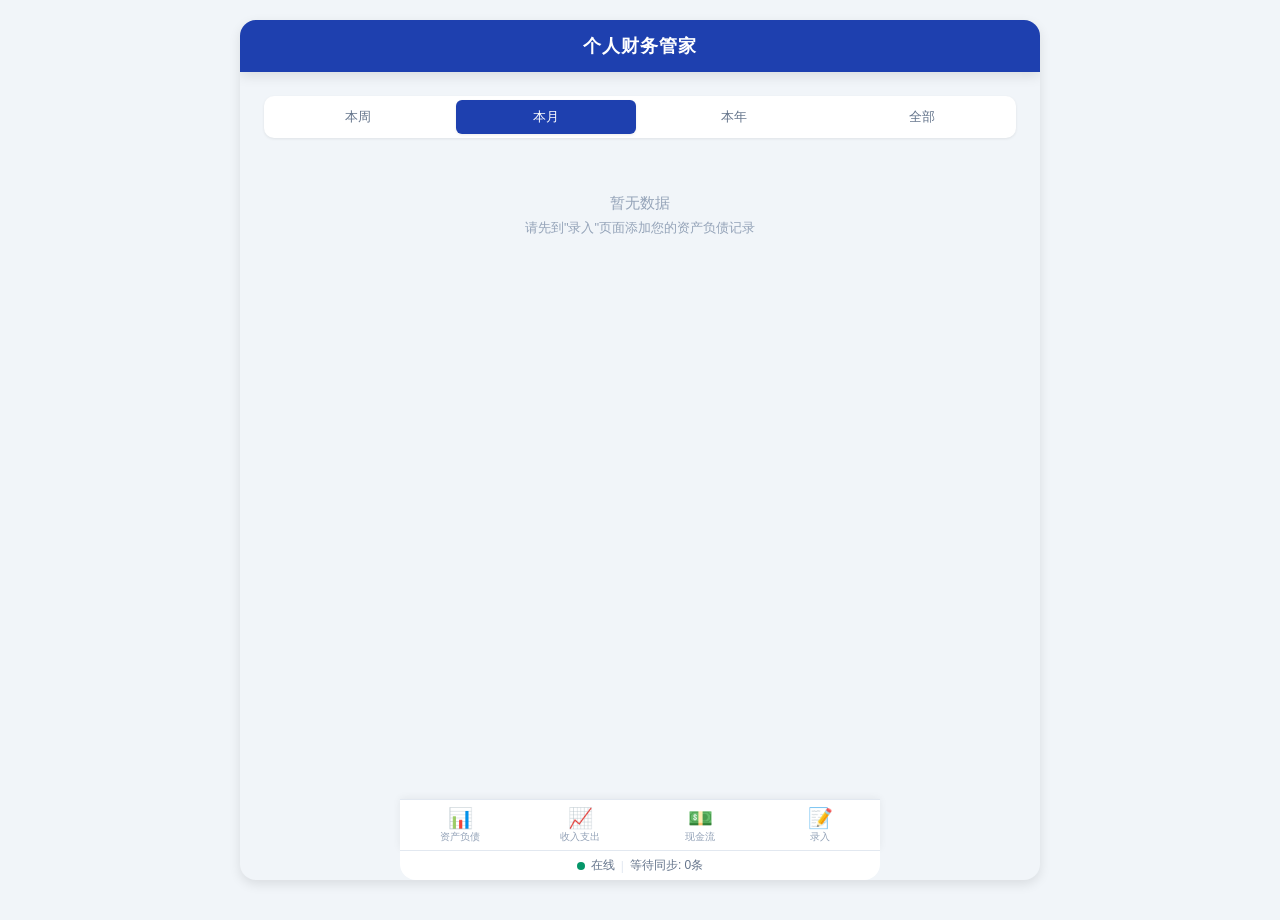
<file: index.html>
<!DOCTYPE html>
<html lang="zh-CN">
<head>
  <meta charset="UTF-8">
  <meta name="viewport" content="width=device-width, initial-scale=1.0, user-scalable=no, viewport-fit=cover">
  <meta name="theme-color" content="#1E40AF">
  <meta name="description" content="个人财务管家 - 资产负债表、收入支出表、现金流表">
  <link rel="manifest" href="manifest.json">
  <link rel="icon" href="icons/icon-192.png">
  <link rel="apple-touch-icon" href="icons/icon-192.png">
  <title>个人财务管家</title>
  <link rel="stylesheet" href="css/style.css">
</head>
<body>
  <div id="app">
    <!-- 顶部标题栏 -->
    <header id="header">
      <h1>个人财务管家</h1>
    </header>

    <!-- 主内容区 -->
    <main id="tab-content">
      <!-- 资产负债表 -->
      <section id="tab-balance" class="tab-panel active">
        <div class="time-toggle">
          <button data-period="week" class="period-btn">本周</button>
          <button data-period="month" class="period-btn active">本月</button>
          <button data-period="year" class="period-btn">本年</button>
          <button data-period="all" class="period-btn">全部</button>
        </div>
        <div class="empty-state" id="balance-empty">
          <p>暂无数据</p>
          <p class="hint">请先到"录入"页面添加您的资产负债记录</p>
        </div>
        <div class="chart-container">
          <canvas id="balance-chart"></canvas>
        </div>
        <div class="table-container">
          <table id="balance-table">
            <thead>
              <tr><th>项目</th><th>金额</th></tr>
            </thead>
            <tbody></tbody>
          </table>
        </div>
        <div class="comparison" id="balance-comparison"></div>
      </section>

      <!-- 收入支出表 -->
      <section id="tab-income" class="tab-panel">
        <div class="time-toggle">
          <button data-period="week" class="period-btn">本周</button>
          <button data-period="month" class="period-btn active">本月</button>
          <button data-period="year" class="period-btn">本年</button>
          <button data-period="all" class="period-btn">全部</button>
        </div>
        <div class="empty-state" id="income-empty">
          <p>暂无数据</p>
          <p class="hint">请先到"录入"页面添加您的收入支出记录</p>
        </div>
        <div class="chart-container">
          <canvas id="income-chart"></canvas>
        </div>
        <div class="table-container">
          <table id="income-table">
            <thead>
              <tr><th>项目</th><th>金额</th></tr>
            </thead>
            <tbody></tbody>
          </table>
        </div>
        <div class="comparison" id="income-comparison"></div>
        <div class="trend-section" id="income-trend-section">
          <h3 class="trend-title" id="income-trend-title">每日收支趋势</h3>
          <div class="chart-container">
            <canvas id="income-trend-chart"></canvas>
          </div>
        </div>
      </section>

      <!-- 现金流表 -->
      <section id="tab-cashflow" class="tab-panel">
        <div class="time-toggle">
          <button data-period="week" class="period-btn">本周</button>
          <button data-period="month" class="period-btn active">本月</button>
          <button data-period="year" class="period-btn">本年</button>
          <button data-period="all" class="period-btn">全部</button>
        </div>
        <div class="empty-state" id="cashflow-empty">
          <p>暂无数据</p>
          <p class="hint">请先到"录入"页面添加您的现金流记录</p>
        </div>
        <div class="chart-container">
          <canvas id="cashflow-chart"></canvas>
        </div>
        <div class="table-container">
          <table id="cashflow-table">
            <thead>
              <tr><th>项目</th><th>金额</th></tr>
            </thead>
            <tbody></tbody>
          </table>
        </div>
        <div class="comparison" id="cashflow-comparison"></div>
        <div class="trend-section" id="cashflow-trend-section">
          <h3 class="trend-title" id="cashflow-trend-title">每日现金流趋势</h3>
          <div class="chart-container">
            <canvas id="cashflow-trend-chart"></canvas>
          </div>
        </div>
      </section>

      <!-- 录入数据 -->
      <section id="tab-entry" class="tab-panel">
        <button id="btn-add-entry" class="btn-primary">+ 添加记录</button>
        <div id="entry-form-container" class="form-overlay" style="display:none;"></div>
        <div class="entry-filter">
          <select id="filter-type">
            <option value="all">全部类型</option>
            <option value="asset">资产</option>
            <option value="liability">负债</option>
            <option value="income">收入</option>
            <option value="expense">支出</option>
            <option value="cash_inflow">现金流入</option>
            <option value="cash_outflow">现金流出</option>
          </select>
          <select id="filter-month">
            <option value="all">全部月份</option>
          </select>
        </div>
        <div class="entry-list" id="entry-list">
          <p class="empty-hint">暂无记录，点击上方按钮添加</p>
        </div>
      </section>
    </main>

    <!-- 底部 Tab 导航 -->
    <nav id="tab-bar">
      <button data-tab="balance" class="tab-btn">
        <span class="tab-icon">📊</span>
        <span class="tab-label">资产负债</span>
      </button>
      <button data-tab="income" class="tab-btn">
        <span class="tab-icon">📈</span>
        <span class="tab-label">收入支出</span>
      </button>
      <button data-tab="cashflow" class="tab-btn">
        <span class="tab-icon">💵</span>
        <span class="tab-label">现金流</span>
      </button>
      <button data-tab="entry" class="tab-btn">
        <span class="tab-icon">📝</span>
        <span class="tab-label">录入</span>
      </button>
    </nav>

    <!-- 同步状态栏 -->
    <div id="sync-bar">
      <span id="sync-status-dot" class="dot offline"></span>
      <span id="sync-status-text">离线</span>
      <span class="sync-separator">|</span>
      <span id="sync-pending-text">等待同步: 0条</span>
    </div>
  </div>

  <!-- 第三方库 -->
  <script src="lib/dexie.min.js"></script>
  <script src="lib/chart.umd.min.js"></script>
  <script src="lib/supabase.min.js"></script>

  <!-- 应用模块（加载顺序重要） -->
  <script src="js/db.js"></script>
  <script src="js/statements.js"></script>
  <script src="js/time-views.js"></script>
  <script src="js/charts.js"></script>
  <script src="js/ui.js"></script>
  <script src="js/forms.js"></script>
  <script src="js/sync.js"></script>
  <script src="js/app.js"></script>
</body>
</html>
</file>
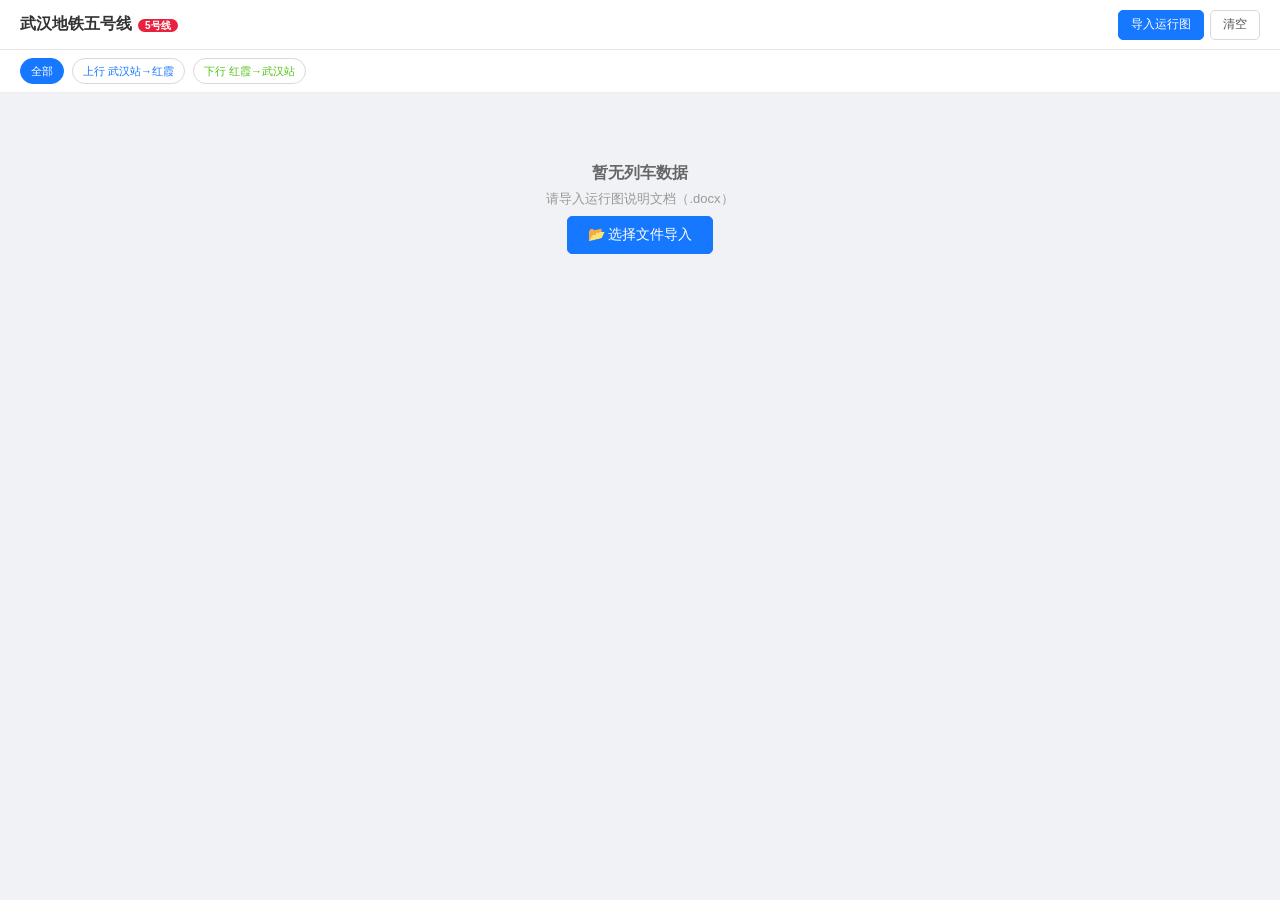
<file: metro-line5/index.html>
<!DOCTYPE html>
<html lang="zh-CN">
<head>
<meta charset="UTF-8">
<meta name="viewport" content="width=device-width, initial-scale=1.0">
<title>武汉地铁五号线 · 列车运行图</title>
<script src="xlsx.full.min.js"></script>
<script src="mammoth.browser.min.js"></script>
<style>
*{margin:0;padding:0;box-sizing:border-box}
body{font-family:-apple-system,BlinkMacSystemFont,"PingFang SC","Microsoft YaHei",sans-serif;background:#f0f2f5;color:#333;min-height:100vh}
.header{background:#fff;padding:0 20px;height:50px;display:flex;align-items:center;justify-content:space-between;border-bottom:1px solid #e8e8e8;box-shadow:0 1px 3px rgba(0,0,0,.04)}
.header h1{font-size:16px;font-weight:600}.header h1 span{font-size:10px;background:#e8223e;color:#fff;padding:1px 7px;border-radius:8px;margin-left:6px}
.btn{height:30px;padding:0 12px;border-radius:5px;border:1px solid #d9d9d9;background:#fff;font-size:12px;cursor:pointer;display:inline-flex;align-items:center;gap:4px;color:#555}
.btn:hover{border-color:#1677ff;color:#1677ff}
.btn-p{background:#1677ff;color:#fff;border-color:#1677ff}.btn-p:hover{background:#4096ff;color:#fff}
.toolbar{padding:8px 20px;display:flex;align-items:center;gap:8px;flex-wrap:wrap;background:#fff;border-bottom:1px solid #eee}
.filter-tag{height:26px;padding:0 10px;border-radius:13px;border:1px solid #d9d9d9;background:#fff;font-size:11px;cursor:pointer;color:#666}
.filter-tag.on{background:#1677ff;color:#fff;border-color:#1677ff}
.stats{margin-left:auto;font-size:11px;color:#999}
.main{padding:10px 20px 0}
.empty{text-align:center;padding:60px 20px;color:#999}
.empty h3{font-size:16px;margin-bottom:6px;color:#666}.empty p{font-size:13px}
.track-wrap{background:#fff;border-radius:8px;box-shadow:0 1px 4px rgba(0,0,0,.05);overflow:hidden}
.track-area{overflow-x:auto;padding:16px 20px 10px;min-height:175px}
.track-canvas{position:relative;min-width:100%}
.track-line{position:absolute;left:0;right:0;height:2.5px;border-radius:2px}
.track-line.up{top:80px;background:#91caff}.track-line.down{top:125px;background:#b7eb8f}
.station-dot{position:absolute;width:7px;height:7px;border-radius:50%;background:#bbb;z-index:2;transform:translate(-3.5px,-3.5px)}
.station-dot.key{background:#e8223e;width:9px;height:9px;transform:translate(-4.5px,-4.5px)}
.station-dot.end{background:#1677ff;width:9px;height:9px;transform:translate(-4.5px,-4.5px)}
.station-name{position:absolute;font-size:10px;color:#999;white-space:nowrap;transform:translateX(-50%)}
.train-block{position:absolute;height:20px;border-radius:4px;display:flex;align-items:center;justify-content:center;font-size:10px;font-weight:600;color:#fff;cursor:pointer;z-index:5;padding:0 4px;min-width:32px;box-shadow:0 1px 2px rgba(0,0,0,.15);transition:box-shadow .15s,transform .15s;user-select:none}
.train-block:hover{box-shadow:0 2px 10px rgba(0,0,0,.3);z-index:10;transform:scale(1.08)}
.train-block.up{background:#1677ff;top:65px}.train-block.down{background:#52c41a;top:110px}
.depot-tag{position:absolute;font-size:9px;color:#bbb;padding:2px 5px;background:#fffbe6;border:1px dashed #e8c000;border-radius:3px;white-space:nowrap;transform:translateX(-50%)}
.time-bar{background:#fafafa;border-top:1px solid #eee;padding:6px 16px;display:flex;align-items:center;gap:8px}
.time-bar .t{font-size:13px;font-weight:600;font-family:monospace;min-width:38px;text-align:center}
.time-bar input[type=range]{flex:1;height:4px;-webkit-appearance:none;background:#e0e0e0;border-radius:2px;outline:none}
.time-bar input[type=range]::-webkit-slider-thumb{-webkit-appearance:none;width:14px;height:14px;border-radius:50%;background:#1677ff;cursor:pointer;border:2px solid #fff}
.ctrl-btn{width:26px;height:26px;border-radius:50%;border:1px solid #ddd;background:#fff;cursor:pointer;font-size:12px;display:flex;align-items:center;justify-content:center}
.ctrl-btn:hover{border-color:#1677ff;color:#1677ff}.ctrl-btn.on{background:#1677ff;color:#fff;border-color:#1677ff}
.speed-sel{height:24px;border:1px solid #ddd;border-radius:3px;padding:0 3px;font-size:11px}
.modal-overlay{position:fixed;inset:0;background:rgba(0,0,0,.35);z-index:200;display:flex;align-items:center;justify-content:center}
.modal{background:#fff;border-radius:10px;width:90%;max-width:460px;max-height:80vh;overflow-y:auto;box-shadow:0 8px 30px rgba(0,0,0,.15)}
.modal-h{padding:14px 18px;border-bottom:1px solid #f0f0f0;display:flex;align-items:center;justify-content:space-between}
.modal-h h3{font-size:15px}.close-btn{background:none;border:none;color:#999;font-size:16px;cursor:pointer}
.modal-b{padding:14px 18px;font-size:12px}
.modal-b table{width:100%;border-collapse:collapse}
.modal-b td{padding:5px 8px;border-bottom:1px solid #f5f5f5}
.modal-b .seq{display:inline-block;width:16px;height:16px;line-height:16px;text-align:center;background:#f0f0f0;border-radius:50%;font-size:9px;margin-right:4px}
.depot-box{margin-top:10px;padding:10px 12px;background:#f6ffed;border-radius:6px;line-height:1.8;border:1px solid #d9f7be;font-size:12px}
@media(max-width:768px){.header{padding:0 8px;height:44px}.header h1{font-size:14px}.toolbar{padding:4px 8px}.main{padding:4px 8px 0}.track-area{padding:8px 10px 6px;min-height:140px}.train-block{height:18px;font-size:9px;min-width:28px}.btn{height:28px;padding:0 8px;font-size:11px}.empty{padding:40px 12px}}
</style>
</head>
<body>
<header class="header">
  <h1>武汉地铁五号线<span>5号线</span></h1>
  <div style="display:flex;gap:6px">
    <button class="btn btn-p" onclick="document.getElementById('fileInput').click()">导入运行图</button>
    <input type="file" id="fileInput" accept=".csv,.xlsx,.xls,.docx,.pdf" style="display:none" onchange="handleImport(event)">
    <button class="btn" onclick="clearAll()">清空</button>
  </div>
</header>
<div class="toolbar">
  <button class="filter-tag on" data-f="all" onclick="setF('all')">全部</button>
  <button class="filter-tag" data-f="上行" onclick="setF('上行')" style="color:#1677ff">上行 武汉站→红霞</button>
  <button class="filter-tag" data-f="下行" onclick="setF('下行')" style="color:#52c41a">下行 红霞→武汉站</button>
  <span class="stats" id="stats"></span>
</div>
<div class="main">
  <div id="emptyState" class="empty"><h3>暂无列车数据</h3><p>请导入运行图说明文档（.docx）</p><button class="btn btn-p" onclick="document.getElementById('fileInput').click()" style="height:38px;padding:0 20px;font-size:14px;margin-top:8px">&#128194; 选择文件导入</button></div>
  <div class="track-wrap" id="lineView" style="display:none">
    <div class="track-area"><div class="track-canvas" id="trackCanvas"></div></div>
    <div class="time-bar">
      <button class="ctrl-btn" id="playBtn" onclick="togglePlay()">▶</button>
      <span class="t" id="timeDisp">05:00</span>
      <input type="range" id="timeSlider" min="0" max="1170" value="0" oninput="onSlider()">
      <span style="font-size:9px;color:#bbb">05</span><span style="font-size:9px;color:#bbb">00:30</span>
      <select class="speed-sel" id="speedSel" onchange="pSpeed=parseInt(this.value)"><option value="1">1x</option><option value="5">5x</option><option value="60" selected>60x</option><option value="300">300x</option></select>
      <button class="btn" onclick="jumpNow()" style="height:24px;font-size:10px">现在</button>
    </div>
  </div>
</div>
<div class="modal-overlay" id="trainModal" style="display:none" onclick="if(event.target===this)closeModal()">
  <div class="modal"><div class="modal-h"><h3 id="modalTitle"></h3><button class="close-btn" onclick="closeModal()">✕</button></div><div class="modal-b" id="modalBody"></div></div>
</div>
<script>
// ========== 基础数据 ==========
var ST=['红霞','黄家湖(武科大)','中医药大学','白沙六路','光霞','张家湾','烽火村','八铺街','复兴路','彭刘杨','司门口黄鹤楼','昙华林武胜门','积玉桥','三层楼','三角路','徐家棚','杨园铁四院','余家头','科普公园','建设二路','和平公园','红钢城','青宜居','工人村','武钢','厂前','武汉站东广场'];
var SD=[1.353,1.302,3.732,1.103,1.868,1.603,1.307,1.510,0.866,0.603,0.878,0.834,1.070,1.838,1.261,1.213,1.283,1.601,1.374,1.231,1.627,1.857,1.555,1.884,1.432,1.031];
var N=ST.length,DG=23,DQ=2,DWELL=30,TURN=240,KST=[0,2,12,15,23,26];
var ST_GAP=130,TRACK_PAD=30;

function ttime(seg){return Math.round(SD[seg]*79+10)}
function fmt(s){if(s==null)return'--';var h=Math.floor(s/3600)%24;return String(h).padStart(2,'0')+':'+String(Math.floor((s%3600)/60)).padStart(2,'0')}
function toSec(str){if(!str||str==='--')return null;var p=str.trim().split(':');if(p.length<2)return null;return parseInt(p[0])*3600+parseInt(p[1])*60}
function routeTime(from,to){var t=0;if(from<to)for(var s=from;s<to;s++)t+=ttime(s)+DWELL;else for(var s=from-1;s>=to;s--)t+=ttime(s)+DWELL;return t}

// ========== 状态 ==========
var trains=[],filter='all',curTrain=null,simTime=null,playing=false,pSpeed=60,animId=null;

function save(){try{localStorage.setItem('whm5_data',JSON.stringify(trains))}catch(e){}}
function load(){try{var r=localStorage.getItem('whm5_data');if(r)trains=JSON.parse(r)}catch(e){trains=[]}}

// ========== 解析运行图说明 ==========
function parseDoc(raw){
  var dict={},lines=raw.split('\n').map(function(l){return l.trim()});
  function parseSection(key){
    var recs=[],inSec=false,buf=[];
    for(var i=0;i<lines.length;i++){
      var ln=lines[i];
      if(ln===key){inSec=true;buf=[];continue}
      if(!inSec)continue;
      if(ln==='回车安排'||ln.startsWith('注：')||ln.startsWith('附件'))break;
      if(!ln)continue;
      if(ln==='序号'||ln==='班次'||ln.includes('场段')||ln.includes('出车时间')||ln==='回车场段'||ln.includes('到达时间'))continue;
      buf.push(ln);
      if(buf.length===4){
        var num=buf[1].replace(/[（(][^)）]*[)）]/g,'').trim().match(/(\d{3})/);
        var dm=buf[2].match(/(工人村车辆段|青菱停车场)(转换轨\d)/);
        var tm=toSec(buf[3]);
        if(num&&dm&&tm!==null)recs.push({number:num[1],depot:dm[1],track:dm[2],time:tm});
        buf=[];
      }
    }
    return recs;
  }
  parseSection('出车安排').forEach(function(r){if(!dict[r.number])dict[r.number]={number:r.number,depart:null,arrive:null};dict[r.number].depart=r});
  parseSection('回车安排').forEach(function(r){if(!dict[r.number])dict[r.number]={number:r.number,depart:null,arrive:null};dict[r.number].arrive=r});
  return Object.values(dict).filter(function(t){return t.depart&&t.depart.time!==null}).sort(function(a,b){return a.depart.time-b.depart.time});
}

// ========== 生成运行图 ==========
function buildDiagram(depotList){
  var result=[];
  depotList.forEach(function(dt){
    var isUp=dt.depart.track.includes('1');  // 转1=上行, 转2=下行
    var depotSt=dt.depart.depot.includes('工人村')?DG:DQ;
    var retDepotSt=dt.arrive&&dt.arrive.depot?dt.arrive.depot.includes('工人村')?DG:DQ:-1;
    var retTime=dt.arrive?dt.arrive.time:26*3600;
    var fullTrip=routeTime(0,N-1);  // 全程运行时间

    // 首趟：段场站→终点站（按初始方向）
    var firstEnd=isUp?0:N-1;

    // 生成班次：始终全程交路（终端↔终端），首末趟例外
    var curT=dt.depart.time, curSt=depotSt, curDir=isUp?'上行':'下行';
    var seqN=0;

    while(curT<retTime&&seqN<40){
      var endSt;
      if(seqN===0){endSt=firstEnd}
      else{curDir=curDir==='上行'?'下行':'上行';endSt=curDir==='上行'?0:N-1}

      // 如果这趟完成时间会远超回车时间，截断到回车场站
      var estEnd=curT+routeTime(curSt,endSt);
      if(retDepotSt>=0&&estEnd>retTime+120){
        // 只保留能开完的，其余截断
        if(seqN===0){endSt=retDepotSt}
        else{endSt=retDepotSt;if(curSt===endSt)break}
      }

      // 构建序列
      var seq=[];if(curSt<endSt)for(var s=curSt;s<=endSt;s++)seq.push(s);else for(var s=curSt;s>=endSt;s--)seq.push(s);
      if(seq.length<2)break;

      var sch=new Array(N),cum=0;
      for(var p=0;p<seq.length;p++){var si=seq[p];sch[si]={arrive:curT+cum,depart:curT+cum+DWELL};if(p<seq.length-1)cum+=ttime(Math.min(seq[p],seq[p+1]))+DWELL}
      var tripEnd=curT+cum;
      if(tripEnd>retTime+300)break;

      seqN++;
      var dirLabel=curSt<endSt?'下行':'上行';
      result.push({id:'t_'+dt.number+'_'+seqN,number:dt.number,direction:dirLabel,schedule:sch,depotInfo:dt});

      curSt=endSt;curT=tripEnd+TURN;
      if(endSt===retDepotSt)break;  // 已回段场，结束
    }
  });
  result.sort(function(a,b){var af=a.schedule.find(function(s){return s&&s.arrive!==null});var bf=b.schedule.find(function(s){return s&&s.arrive!==null});return(af?af.arrive:0)-(bf?bf.arrive:0)});
  return result;
}

// ========== 导入 ==========
function handleImport(e){
  var file=e.target.files[0];if(!file)return;
  var ext=file.name.split('.').pop().toLowerCase(),reader=new FileReader();
  reader.onload=function(ev){
    if(ext==='docx'){
      if(typeof mammoth==='undefined'){alert('加载中…');return}
      mammoth.extractRawText({arrayBuffer:ev.target.result}).then(function(r){var dl=parseDoc(r.value);if(!dl.length){alert('未找到出回车安排数据');return}var imp=buildDiagram(dl);if(!imp.length){alert('未能生成运行图');return}trains=imp;save();onReady()}).catch(function(err){alert('解析失败：'+err.message)});
    }else if(ext==='pdf'){
      if(typeof pdfjsLib==='undefined'){alert('PDF库加载中');return}
      pdfjsLib.GlobalWorkerOptions.workerSrc='https://cdnjs.cloudflare.com/ajax/libs/pdf.js/3.11.174/pdf.worker.min.js';
      pdfjsLib.getDocument({data:ev.target.result}).promise.then(function(pdf){var ps=[];for(var i=1;i<=pdf.numPages;i++)ps.push(pdf.getPage(i).then(function(pg){return pg.getTextContent().then(function(tc){return tc.items.map(function(it){return it.str}).join(' ')})}));return Promise.all(ps)}).then(function(ts){var all=ts.join('\n'),lines=all.split('\n'),rows=[];for(var i=0;i<lines.length;i++){var ln=lines[i].trim();if(!ln)continue;var cs=ln.split(/\s+/);if(cs.length<5){cs=ln.split(',')}if(cs.length>=5)rows.push(cs)}if(rows.length<2){alert('PDF未找到表格');return}var imp=parseCsv(rows);if(!imp.length){alert('未能解析');return}trains=trains.concat(imp);save();onReady()}).catch(function(err){alert('PDF失败：'+err.message)});
    }else{var data=new Uint8Array(ev.target.result),wb=XLSX.read(data,{type:'array',cellDates:false}),rows=XLSX.utils.sheet_to_json(wb.Sheets[wb.SheetNames[0]],{header:1,defval:''});if(rows.length<2){alert('数据不足');return}var imp=parseCsv(rows);if(!imp.length){alert('未能解析');return}trains=trains.concat(imp);save();onReady()}
  };reader.readAsArrayBuffer(file);e.target.value='';
}
function parseCsv(rows){var hdr=-1;for(var i=0;i<rows.length;i++){if(rows[i]&&rows[i].some(function(c){return c!==''&&c!=null})){hdr=i;break}}if(hdr<0)return[];var r=[];for(var ri=hdr+1;ri<rows.length;ri++){var row=rows[ri];if(!row||row.every(function(c){return c===''||c==null}))continue;var cells=row.map(function(c){return String(c||'').trim()}),num=cells[0],dir=cells[1];if(!num||!dir)continue;var d=dir.replace(/\s/g,'');if(/^上|上行|up/i.test(d))d='上行';else if(/^下|下行|down/i.test(d))d='下行';else continue;var rem=cells.slice(2),sch=[];if(rem.length>=N*2-4)for(var i=0;i<N;i++){var arr=i*2<rem.length?toSec(rem[i*2]):null,dep=i*2+1<rem.length?toSec(rem[i*2+1]):null;sch.push({arrive:arr,depart:dep!==null?dep:arr})}else if(rem.length>=3)for(var i=0;i<N;i++){var t2=i<rem.length?toSec(rem[i]):null;sch.push({arrive:t2,depart:t2})}else continue;r.push({id:'csv_'+Date.now()+'_'+ri,number:num,direction:d,schedule:sch})}return r}

function onReady(){filter='all';simTime=null;document.querySelectorAll('.filter-tag[data-f]').forEach(function(b){b.classList.toggle('on',b.dataset.f==='all')});render()}

// ========== 渲染双线图 ==========
function render(){
  var st=document.getElementById('stats');st.textContent=trains.length?'共 '+trains.length+' 个班次 | '+new Set(trains.map(function(t){return t.number})).size+' 趟列车':'';
  if(!trains.length){document.getElementById('emptyState').style.display='';document.getElementById('lineView').style.display='none';return}
  document.getElementById('emptyState').style.display='none';document.getElementById('lineView').style.display='';renderLine()
}

function getSimTime(){if(simTime!==null)return simTime;var n=new Date();return n.getHours()*3600+n.getMinutes()*60+n.getSeconds()}
function setF(f){filter=f;document.querySelectorAll('.filter-tag[data-f]').forEach(function(b){b.classList.toggle('on',b.dataset.f===f)});renderLine()}

function renderLine(){
  var canvas=document.getElementById('trackCanvas'),tw=TRACK_PAD*2+(N-1)*ST_GAP+20;
  var stX=ST.map(function(_,i){return TRACK_PAD+i*ST_GAP}),h='',now=getSimTime();

  // 轨道
  h+='<div class="track-line up" style="left:'+TRACK_PAD+'px;width:'+((N-1)*ST_GAP)+'px"></div>';
  h+='<div class="track-line down" style="left:'+TRACK_PAD+'px;width:'+((N-1)*ST_GAP)+'px"></div>';

  // 站点
  stX.forEach(function(x,i){var cls='station-dot';if(i===0||i===N-1)cls+=' end';else if(KST.indexOf(i)>=0)cls+=' key';h+='<div class="'+cls+'" style="left:'+x+'px;top:100px" title="'+ST[i]+'"></div>';h+='<div class="station-name" style="left:'+x+'px;top:110px">'+ST[i]+'</div>'});

  // 段场
  h+='<div class="depot-tag" style="left:'+stX[DQ]+'px;top:52px">青菱停车场</div>';
  h+='<div class="depot-tag" style="left:'+stX[DG]+'px;top:52px">工人村车辆段</div>';

  // 时间
  document.getElementById('timeDisp').textContent=fmt(now);
  var slider=document.getElementById('timeSlider');if(!slider.dataset.drag||slider.dataset.drag!=='1')slider.value=Math.max(0,Math.min(1170,Math.floor((now-5*3600)/60)));

  // 找活跃列车
  var filtered=filter==='all'?trains:trains.filter(function(t){return t.direction===filter});
  var active=[];
  filtered.forEach(function(train){
    var tOrder=train.direction==='下行'?ST.map(function(_,i){return i}):ST.map(function(_,i){return N-1-i});
    var ft=null,lt=null;
    for(var i=0;i<tOrder.length;i++){var s2=train.schedule[tOrder[i]];if(s2&&s2.depart!==null){if(ft===null)ft=s2.depart;lt=s2.arrive!==null?s2.arrive:s2.depart}}
    if(ft===null||now<ft-300||now>lt+300)return;
    var px=null;
    for(var ti=0;ti<tOrder.length-1;ti++){
      var ci=tOrder[ti],ni=tOrder[ti+1],s0=train.schedule[ci],s1=train.schedule[ni];
      if(!s0||!s1||s0.depart===null||s1.arrive===null)continue;
      if(now>=s0.depart&&now<=s1.arrive){px=stX[ci]+(now-s0.depart)/(s1.arrive-s0.depart)*(stX[ni]-stX[ci]);break}
      if(now>=s0.arrive&&now<=s0.depart){px=stX[ci];break}
    }
    if(px===null&&now>=ft-300&&now<ft){for(var i=0;i<tOrder.length;i++){if(train.schedule[tOrder[i]]&&train.schedule[tOrder[i]].depart!==null){px=stX[tOrder[i]];break}}}
    if(px===null&&now>lt&&now<=lt+300){for(var i=tOrder.length-1;i>=0;i--){if(train.schedule[tOrder[i]]&&train.schedule[tOrder[i]].arrive!==null){px=stX[tOrder[i]];break}}}
    if(px!==null)active.push({id:train.id,num:train.number,dir:train.direction,x:px});
  });

  // 碰撞检测
  active.sort(function(a,b){return a.x-b.x});var GAP=36,RH=11;
  function place(list){var placed=[];list.forEach(function(t){var nearby=placed.filter(function(p){return Math.abs(t.x-p.x)<GAP}),used={};nearby.forEach(function(p){used[p.row]=true});var row=0;while(used[row]&&row<8)row++;placed.push({x:t.x,row:row});t.oy=row*RH})}
  place(active.filter(function(t){return t.dir==='上行'}));place(active.filter(function(t){return t.dir==='下行'}));

  active.forEach(function(t){var cls=t.dir==='上行'?'up':'down';h+='<div class="train-block '+cls+'" style="left:'+t.x+'px;margin-top:'+(t.oy||0)+'px" onclick="showDetail(\''+t.id+'\')" title="'+t.num+' '+t.dir+'">'+t.num+'</div>'});

  canvas.innerHTML=h;canvas.style.width=tw+'px';
}

// ========== 动画 ==========
function togglePlay(){playing?stopPlay():startPlay()}
function startPlay(){playing=true;document.getElementById('playBtn').textContent='⏸';document.getElementById('playBtn').classList.add('on');pSpeed=parseInt(document.getElementById('speedSel').value);simTime=getSimTime();lastT=null;tick()}
function stopPlay(){playing=false;document.getElementById('playBtn').textContent='▶';document.getElementById('playBtn').classList.remove('on');if(animId){cancelAnimationFrame(animId);animId=null}}
var lastT=null;
function tick(ts){if(!playing)return;if(lastT===null)lastT=ts;simTime+=(ts-lastT)/1000*pSpeed;lastT=ts;if(simTime>25*3600)simTime=25*3600;if(simTime<5*3600)simTime=5*3600;renderLine();if(simTime<25*3600)animId=requestAnimationFrame(tick);else stopPlay()}
function onSlider(){simTime=5*3600+parseInt(document.getElementById('timeSlider').value)*60;renderLine()}
function jumpNow(){simTime=null;stopPlay();renderLine()}
(function(){var sl=document.getElementById('timeSlider');sl.addEventListener('mousedown',function(){sl.dataset.drag='1'});sl.addEventListener('touchstart',function(){sl.dataset.drag='1'});sl.addEventListener('mouseup',function(){sl.dataset.drag='0';onSlider()});sl.addEventListener('touchend',function(){sl.dataset.drag='0';onSlider()})})();

// ========== 详情弹窗 ==========
function showDetail(tid){
  var train=trains.find(function(t){return t.id===tid});if(!train)return;curTrain=train;
  document.getElementById('modalTitle').textContent='列车 '+train.number+' · '+train.direction;document.getElementById('trainModal').style.display='flex';
  var h='<table>';
  for(var i=0;i<N;i++){var s=train.schedule[i];if(!s||s.arrive===null)continue;h+='<tr><td><span class="seq">'+(i+1)+'</span>'+ST[i]+'</td><td style="font-family:monospace">'+fmt(s.arrive)+'</td><td style="font-family:monospace;color:#999">'+(s.depart!==s.arrive?fmt(s.depart):'')+'</td></tr>'}
  h+='</table>';
  if(train.depotInfo){var di=train.depotInfo,entrySt=di.depart.depot.includes('工人村')?ST[DG]:ST[DQ],plat=di.depart.track.includes('1')?'上行(1站台)':'下行(2站台)';h+='<div class="depot-box"><b>出车：</b>'+di.depart.depot+' '+di.depart.track+' → '+entrySt+'站 '+plat+' （'+fmt(di.depart.time)+'）';if(di.arrive)h+='<br><b>回车：</b>'+di.arrive.depot+' '+di.arrive.track+' （'+fmt(di.arrive.time)+'）';h+='</div>'}
  document.getElementById('modalBody').innerHTML=h;
}
function closeModal(){document.getElementById('trainModal').style.display='none';curTrain=null}
function clearAll(){if(!trains.length)return;if(confirm('确定清空？')){trains=[];save();render()}}
load();render();
</script>
</body>
</html>
</file>
<file: css/style.css>
/* ===== 基础重置 ===== */
*, *::before, *::after {
  box-sizing: border-box;
  margin: 0;
  padding: 0;
}

:root {
  --primary: #1E40AF;
  --primary-light: #3B82F6;
  --primary-bg: #EFF6FF;
  --bg: #F1F5F9;
  --card: #FFFFFF;
  --text: #1E293B;
  --text-secondary: #64748B;
  --text-muted: #94A3B8;
  --income: #059669;
  --income-bg: #ECFDF5;
  --expense: #DC2626;
  --expense-bg: #FEF2F2;
  --net: #2563EB;
  --border: #E2E8F0;
  --shadow: 0 1px 3px rgba(0,0,0,0.08);
  --shadow-md: 0 4px 12px rgba(0,0,0,0.1);
  --radius: 10px;
  --radius-sm: 6px;
  --font: -apple-system, BlinkMacSystemFont, "Segoe UI", Roboto, "Helvetica Neue", Arial, "Noto Sans SC", sans-serif;
}

html, body {
  height: 100%;
  font-family: var(--font);
  font-size: 15px;
  color: var(--text);
  background: var(--bg);
  -webkit-tap-highlight-color: transparent;
}

/* ===== App 容器 ===== */
#app {
  padding-bottom: env(safe-area-inset-bottom, 0);
  display: flex;
  flex-direction: column;
  min-height: 100vh;
  max-width: 480px;
  margin: 0 auto;
  background: var(--bg);
  position: relative;
}

/* ===== 顶部标题栏 ===== */
#header {
  background: var(--primary);
  color: #fff;
  padding: 14px 20px;
  text-align: center;
  position: sticky;
  top: 0;
  z-index: 100;
  box-shadow: var(--shadow-md);
}

#header h1 {
  font-size: 18px;
  font-weight: 600;
  letter-spacing: 1px;
}

/* ===== 主内容区 ===== */
#tab-content {
  flex: 1;
  padding: 16px;
  padding-bottom: 100px;
  overflow-y: auto;
}

.tab-panel {
  display: none;
  animation: fadeIn 0.25s ease;
}

.tab-panel.active {
  display: block;
}

@keyframes fadeIn {
  from { opacity: 0; transform: translateY(6px); }
  to { opacity: 1; transform: translateY(0); }
}

/* ===== 时间筛选按钮 ===== */
.time-toggle {
  display: flex;
  gap: 8px;
  margin-bottom: 16px;
  background: var(--card);
  border-radius: var(--radius);
  padding: 4px;
  box-shadow: var(--shadow);
}

.period-btn {
  flex: 1;
  padding: 8px 0;
  border: none;
  background: transparent;
  color: var(--text-secondary);
  font-size: 13px;
  font-weight: 500;
  border-radius: var(--radius-sm);
  cursor: pointer;
  transition: all 0.2s;
  font-family: var(--font);
}

.period-btn.active {
  background: var(--primary);
  color: #fff;
  box-shadow: var(--shadow);
}

/* ===== 空状态 ===== */
.empty-state {
  display: none;
  text-align: center;
  padding: 40px 20px;
  color: var(--text-muted);
}

.empty-state.show {
  display: block;
}

.empty-state .hint {
  font-size: 13px;
  margin-top: 6px;
}

/* ===== 图表容器 ===== */
.chart-container {
  background: var(--card);
  border-radius: var(--radius);
  padding: 16px;
  margin-bottom: 12px;
  box-shadow: var(--shadow);
  position: relative;
  max-height: 280px;
}

/* ===== 表格容器 ===== */
.table-container {
  background: var(--card);
  border-radius: var(--radius);
  padding: 12px 16px;
  margin-bottom: 12px;
  box-shadow: var(--shadow);
  overflow-x: auto;
}

table {
  width: 100%;
  border-collapse: collapse;
}

thead th {
  text-align: left;
  padding: 10px 8px;
  font-size: 12px;
  color: var(--text-secondary);
  text-transform: uppercase;
  letter-spacing: 0.5px;
  border-bottom: 1px solid var(--border);
}

thead th:last-child {
  text-align: right;
}

tbody td {
  padding: 10px 8px;
  font-size: 14px;
  border-bottom: 1px solid var(--border);
}

tbody td:last-child {
  text-align: right;
  font-weight: 500;
  font-variant-numeric: tabular-nums;
  font-family: "SF Mono", "Cascadia Code", "Consolas", monospace;
}

tbody tr:last-child td {
  border-bottom: none;
}

tr.total-row td {
  font-weight: 700;
  font-size: 15px;
  padding-top: 14px;
  border-top: 2px solid var(--border);
  border-bottom: none;
}

tr.total-row td:last-child {
  font-size: 16px;
}

.amount-positive { color: var(--income); }
.amount-negative { color: var(--expense); }
.amount-net { color: var(--net); }

/* ===== 对比信息 ===== */
.comparison {
  text-align: center;
  font-size: 13px;
  color: var(--text-secondary);
  padding: 8px;
}

.comparison .up { color: var(--income); }
.comparison .down { color: var(--expense); }

/* ===== 底部导航 ===== */
#tab-bar {
  display: flex;
  background: var(--card);
  border-top: 1px solid var(--border);
  position: fixed;
  bottom: 30px;
  left: 50%;
  transform: translateX(-50%);
  width: 100%;
  max-width: 480px;
  z-index: 100;
  box-shadow: 0 -1px 8px rgba(0,0,0,0.06);
}

.tab-btn {
  flex: 1;
  display: flex;
  flex-direction: column;
  align-items: center;
  justify-content: center;
  padding: 8px 0 6px;
  border: none;
  background: transparent;
  color: var(--text-muted);
  cursor: pointer;
  transition: color 0.2s;
  font-family: var(--font);
}

.tab-btn.active {
  color: var(--primary);
}

.tab-icon {
  font-size: 20px;
  line-height: 1;
}

.tab-label {
  font-size: 10px;
  margin-top: 2px;
  font-weight: 500;
}

/* ===== 同步状态栏 ===== */
#sync-bar {
  display: flex;
  align-items: center;
  justify-content: center;
  gap: 6px;
  padding: 6px 16px calc(6px + env(safe-area-inset-bottom, 0px));
  background: var(--card);
  border-top: 1px solid var(--border);
  font-size: 12px;
  color: var(--text-secondary);
  position: fixed;
  bottom: 0;
  left: 50%;
  transform: translateX(-50%);
  width: 100%;
  max-width: 480px;
  z-index: 100;
}

.dot {
  width: 8px;
  height: 8px;
  border-radius: 50%;
  display: inline-block;
}

.dot.online { background: var(--income); }
.dot.offline { background: var(--expense); }

.sync-separator {
  color: var(--border);
}

/* ===== 录入页面 ===== */
#btn-add-entry {
  width: 100%;
  padding: 14px;
  font-size: 16px;
  margin-bottom: 16px;
}

.btn-primary {
  background: var(--primary);
  color: #fff;
  border: none;
  border-radius: var(--radius);
  font-weight: 600;
  cursor: pointer;
  transition: background 0.2s;
  font-family: var(--font);
  box-shadow: var(--shadow);
}

.btn-primary:hover {
  background: #1E3A8A;
}

.btn-primary:active {
  transform: scale(0.98);
}

/* ===== 表单弹层 ===== */
.form-overlay {
  position: fixed;
  top: 0;
  left: 0;
  width: 100%;
  height: 100%;
  background: rgba(0,0,0,0.5);
  z-index: 200;
  display: flex;
  align-items: flex-end;
  justify-content: center;
}

.form-overlay.show {
  display: flex;
}

.form-panel {
  background: var(--card);
  border-radius: 16px 16px 0 0;
  width: 100%;
  max-width: 480px;
  max-height: 85vh;
  overflow-y: auto;
  padding: 24px 20px;
  animation: slideUp 0.3s ease;
}

@keyframes slideUp {
  from { transform: translateY(100%); }
  to { transform: translateY(0); }
}

.form-panel h3 {
  font-size: 18px;
  margin-bottom: 20px;
  text-align: center;
}

.form-group {
  margin-bottom: 16px;
}

.form-group label {
  display: block;
  font-size: 13px;
  font-weight: 600;
  color: var(--text-secondary);
  margin-bottom: 6px;
}

.form-group select,
.form-group input {
  width: 100%;
  padding: 12px 14px;
  border: 1px solid var(--border);
  border-radius: var(--radius-sm);
  font-size: 15px;
  font-family: var(--font);
  color: var(--text);
  background: var(--bg);
  transition: border-color 0.2s;
  -webkit-appearance: none;
  appearance: none;
}

.form-group select {
  background-image: url("data:image/svg+xml,%3Csvg xmlns='http://www.w3.org/2000/svg' width='12' height='12' viewBox='0 0 12 12'%3E%3Cpath fill='%2364748B' d='M6 8L1 3h10z'/%3E%3C/svg%3E");
  background-repeat: no-repeat;
  background-position: right 14px center;
  padding-right: 36px;
}

.form-group select:focus,
.form-group input:focus {
  outline: none;
  border-color: var(--primary-light);
  box-shadow: 0 0 0 3px rgba(59,130,246,0.15);
}

.form-actions {
  display: flex;
  gap: 10px;
  margin-top: 24px;
}

.form-actions button {
  flex: 1;
  padding: 13px;
  font-size: 15px;
  font-weight: 600;
  border-radius: var(--radius);
  cursor: pointer;
  font-family: var(--font);
  transition: all 0.2s;
}

.btn-save {
  background: var(--primary);
  color: #fff;
  border: none;
}

.btn-save:hover { background: #1E3A8A; }

.btn-cancel {
  background: var(--card);
  color: var(--text-secondary);
  border: 1px solid var(--border);
}

.btn-delete {
  background: var(--expense);
  color: #fff;
  border: none;
}

.btn-delete:hover { background: #B91C1C; }

/* ===== 筛选区 ===== */
.entry-filter {
  display: flex;
  gap: 10px;
  margin-bottom: 12px;
}

.entry-filter select {
  flex: 1;
  padding: 10px 12px;
  border: 1px solid var(--border);
  border-radius: var(--radius-sm);
  font-size: 14px;
  font-family: var(--font);
  color: var(--text);
  background: var(--card);
}

/* ===== 记录列表 ===== */
.entry-list {
  display: flex;
  flex-direction: column;
  gap: 8px;
}

.empty-hint {
  text-align: center;
  color: var(--text-muted);
  padding: 30px 0;
  font-size: 14px;
}

.entry-card {
  background: var(--card);
  border-radius: var(--radius);
  padding: 14px 16px;
  box-shadow: var(--shadow);
  display: flex;
  align-items: center;
  gap: 12px;
  cursor: pointer;
  transition: all 0.15s;
}

.entry-card:active {
  transform: scale(0.99);
}

.entry-card .type-badge {
  font-size: 11px;
  font-weight: 600;
  padding: 3px 8px;
  border-radius: 20px;
  white-space: nowrap;
  flex-shrink: 0;
}

.badge-asset, .badge-income, .badge-cash_inflow {
  background: var(--income-bg);
  color: var(--income);
}

.badge-liability, .badge-expense, .badge-cash_outflow {
  background: var(--expense-bg);
  color: var(--expense);
}

.entry-card .entry-info {
  flex: 1;
  min-width: 0;
}

.entry-card .entry-category {
  font-size: 14px;
  font-weight: 500;
}

.entry-card .entry-date {
  font-size: 12px;
  color: var(--text-secondary);
  margin-top: 2px;
}

.entry-card .entry-note {
  font-size: 12px;
  color: var(--text-muted);
  white-space: nowrap;
  overflow: hidden;
  text-overflow: ellipsis;
}

/* ===== 日期分组 ===== */
.date-group {
  margin-bottom: 12px;
}

.date-header {
  font-size: 12px;
  font-weight: 600;
  color: var(--text-secondary);
  padding: 6px 8px 8px;
  text-transform: uppercase;
  letter-spacing: 0.5px;
}

.entry-card .entry-amount {
  font-size: 16px;
  font-weight: 600;
  text-align: right;
  flex-shrink: 0;
  font-variant-numeric: tabular-nums;
  font-family: "SF Mono", "Cascadia Code", "Consolas", monospace;
}

/* ===== 趋势分析 ===== */
.trend-section {
  margin-top: 12px;
}

.trend-title {
  font-size: 14px;
  font-weight: 600;
  color: var(--text);
  margin-bottom: 8px;
  padding: 0 4px;
}

/* ===== PC 端适配 ===== */
@media (min-width: 768px) {
  #app {
    max-width: 800px;
    margin: 20px auto;
    border-radius: 16px;
    overflow: hidden;
    box-shadow: var(--shadow-md);
    min-height: calc(100vh - 40px);
  }

  #tab-bar {
    bottom: 50px;
    border-radius: 0;
  }

  #sync-bar {
    bottom: 20px;
    border-radius: 0 0 16px 16px;
  }

  #tab-content {
    padding: 24px;
    padding-bottom: 110px;
  }

  .chart-container {
    max-height: 320px;
  }
}
</file>
